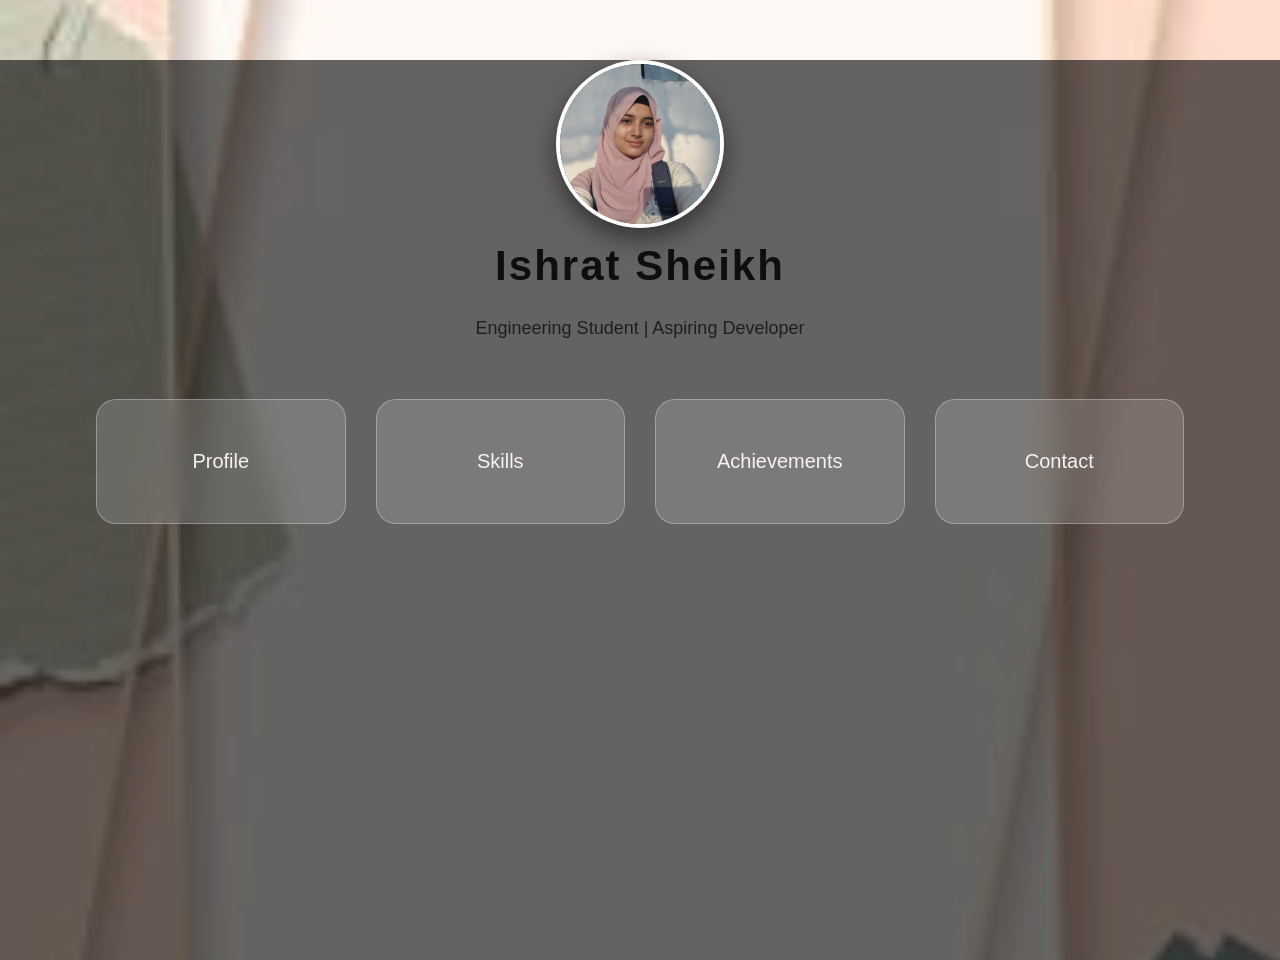
<file: wyu/index.html>
<!DOCTYPE html>
<html>
<head>
    <title>Ishrat Sheikh Portfolio</title>
    <link rel="stylesheet" href="style.css">
</head>
<body>

<div class="overlay"></div>

<!-- Hero Section -->
<div class="hero">
    <img src="profile.jpg" class="profile-pic" alt="Profile Picture">
    <h1 class="main-title">Ishrat Sheikh</h1>
    <p class="subtitle">Engineering Student | Aspiring Developer</p>
</div>

<!-- Cards Section -->
<div class="container">
    <a href="profile.html" class="card">Profile</a>
    <a href="skills.html" class="card">Skills</a>
    <a href="achievements.html" class="card">Achievements</a>
    <a href="contact.html" class="card">Contact</a>
</div>

</body>
</html>
</file>
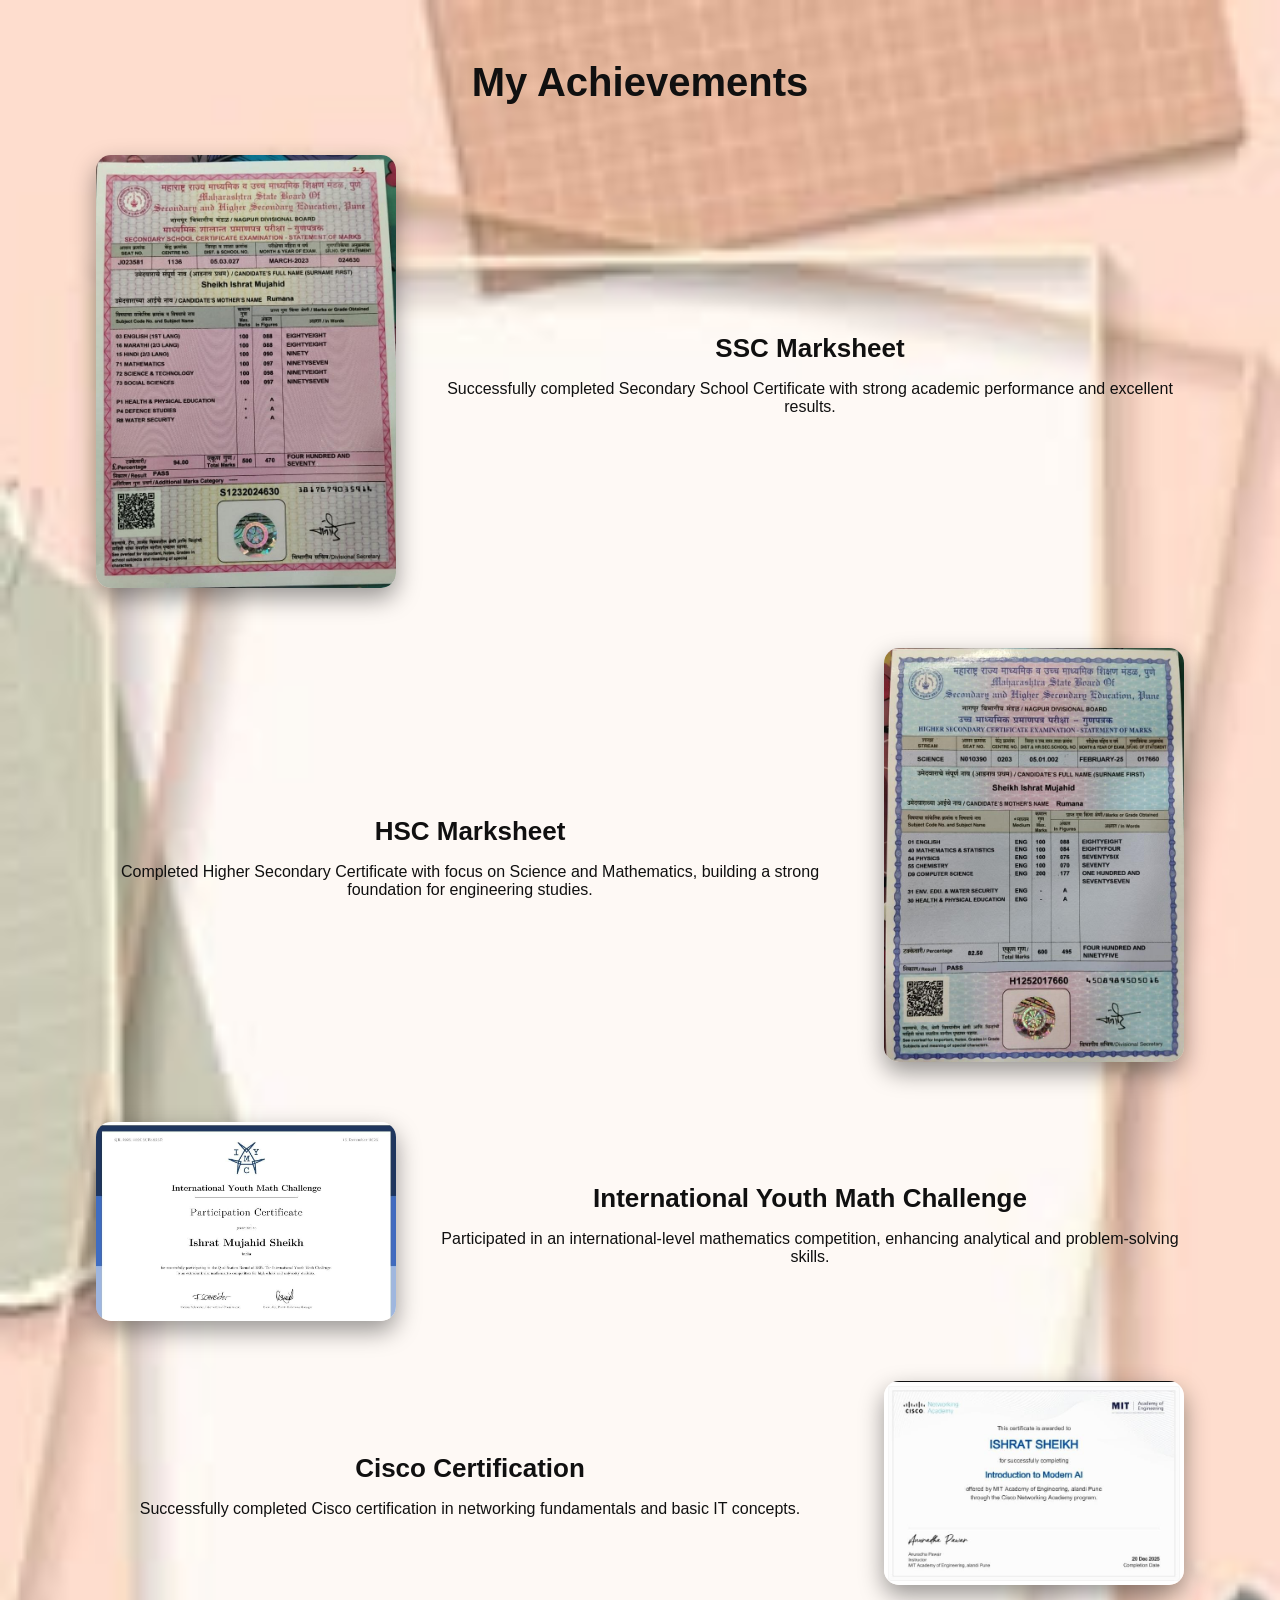
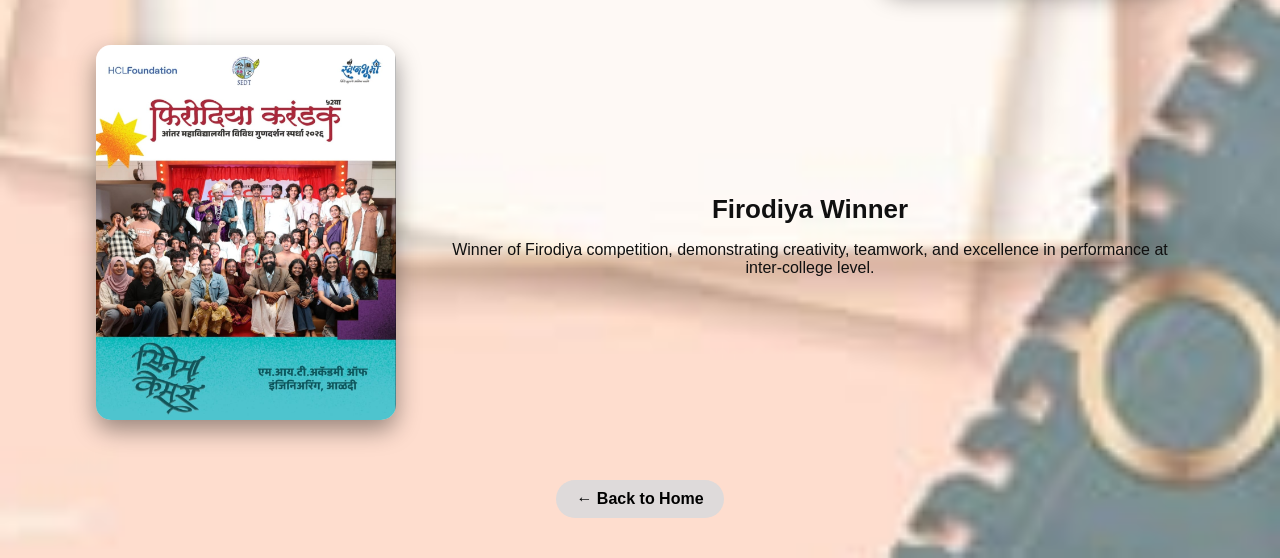
<file: wyu/achievements.html>
<!DOCTYPE html>
<html>
<head>
    <title>Achievements</title>
    <link rel="stylesheet" href="style.css">
</head>
<body>

<div class="achievement-page">

    <h1 class="achievement-title">My Achievements</h1>

    <!-- SSC -->
    <div class="achievement-row">
        <img src="ssc.jpg">
        <div class="achievement-info">
            <h2>SSC Marksheet</h2>
            <p>Successfully completed Secondary School Certificate with strong academic performance and excellent results.</p>
        </div>
    </div>

    <!-- HSC -->
    <div class="achievement-row reverse">
        <img src="hsc.jpg">
        <div class="achievement-info">
            <h2>HSC Marksheet</h2>
            <p>Completed Higher Secondary Certificate with focus on Science and Mathematics, building a strong foundation for engineering studies.</p>
        </div>
    </div>

    <!-- Math Challenge -->
    <div class="achievement-row">
        <img src="iymc.jpg">
        <div class="achievement-info">
            <h2>International Youth Math Challenge</h2>
            <p>Participated in an international-level mathematics competition, enhancing analytical and problem-solving skills.</p>
        </div>
    </div>

    <!-- Cisco -->
    <div class="achievement-row reverse">
        <img src="cisco.jpg">
        <div class="achievement-info">
            <h2>Cisco Certification</h2>
            <p>Successfully completed Cisco certification in networking fundamentals and basic IT concepts.</p>
        </div>
    </div>
<!-- Firodiya Winner -->
<div class="achievement-row">
    <img src="firodiya.jpg">
    <div class="achievement-info">
        <h2>Firodiya Winner</h2>
        <p>
            Winner of Firodiya competition, demonstrating creativity,
            teamwork, and excellence in performance at inter-college level.
        </p>
    </div>
</div>
</div>

    <a href="index.html" class="back-btn">← Back to Home</a>

</body>
</html>
</file>
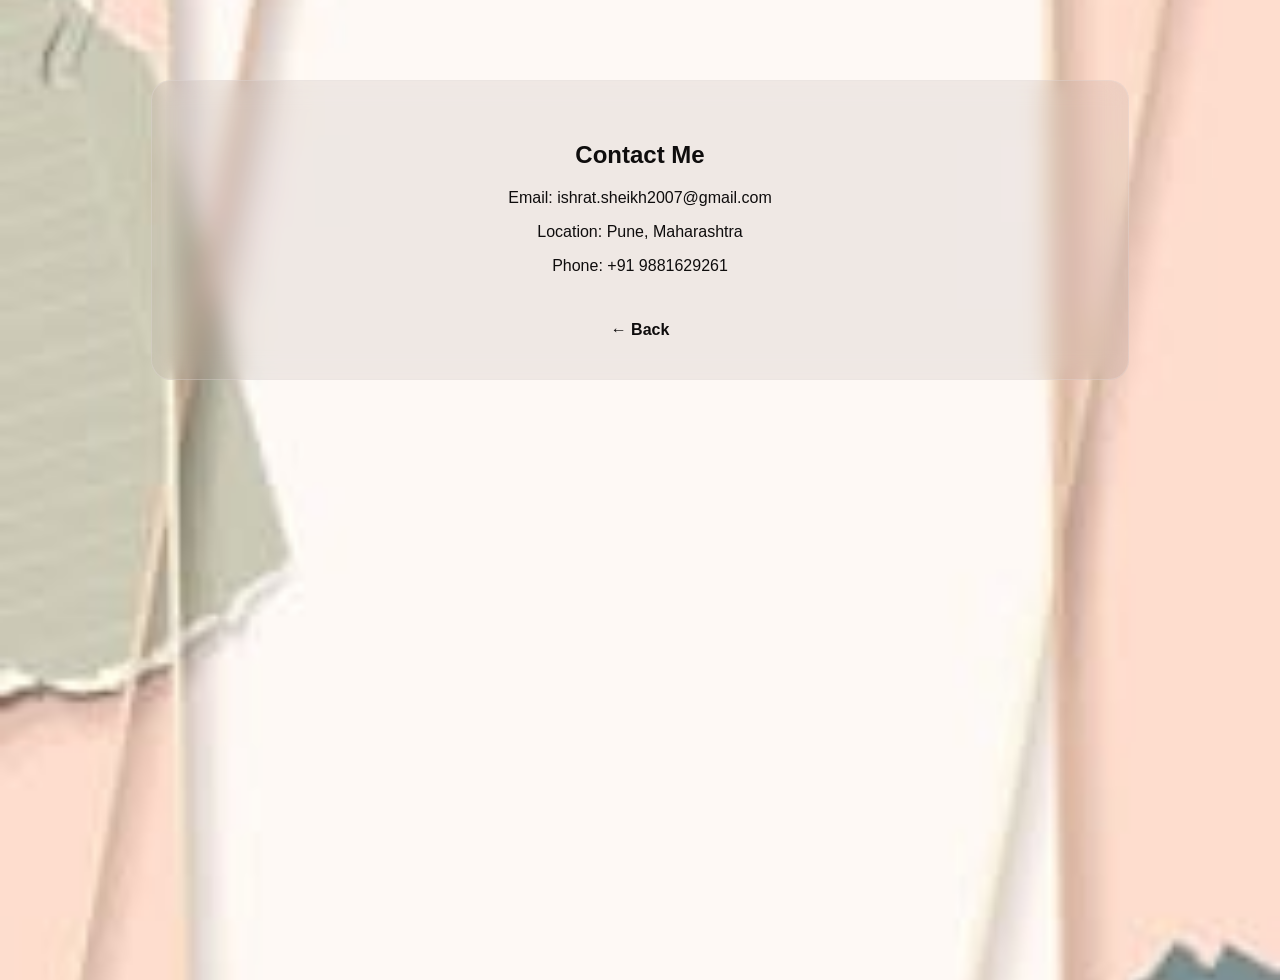
<file: wyu/contact.html>
<!DOCTYPE html>
<html>
<head>
    <title>Contact</title>
    <link rel="stylesheet" href="style.css">
</head>
<body>

<div class="page">
    <h2>Contact Me</h2>

    <p>Email: ishrat.sheikh2007@gmail.com</p>
    <p>Location: Pune, Maharashtra</p>
    <p>Phone: +91 9881629261</p>

    <a href="index.html" class="back">← Back</a>
</div>

</body>
</html>
</file>
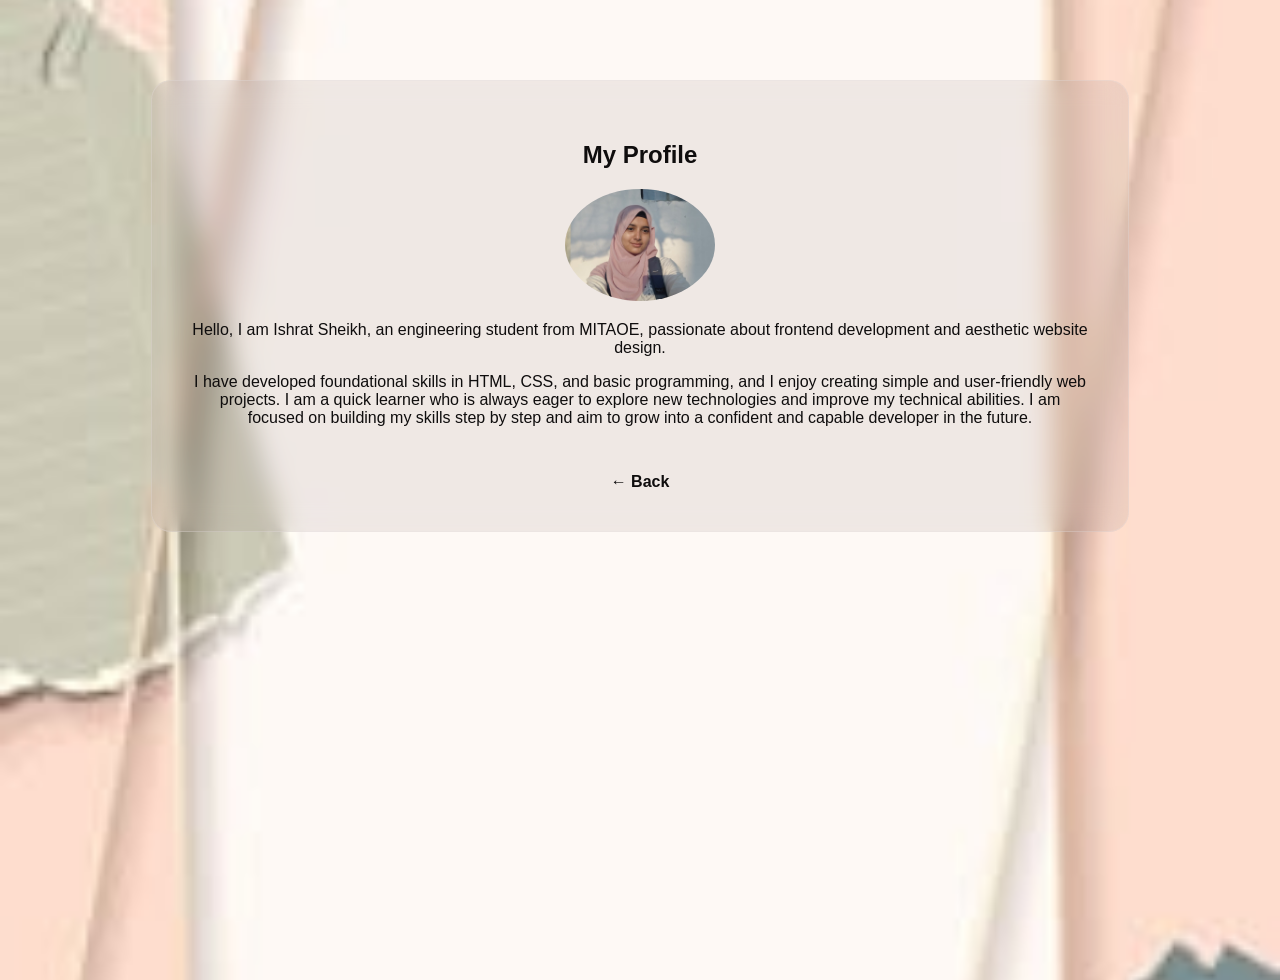
<file: wyu/profile.html>
<!DOCTYPE html>
<html>
<head>
    <title>Profile</title>
    <link rel="stylesheet" href="style.css">
</head>
<body>

<div class="page">
    <h2>My Profile</h2>
    <img src="profile.jpg" class="profile-img">
    <p>
        Hello, I am Ishrat Sheikh, an engineering student from MITAOE, passionate about
        frontend development and aesthetic website design.
    </p>
    <p>
         I have developed foundational skills in HTML, CSS, and basic programming, and I enjoy creating simple and user-friendly web projects. I am a quick learner who is always eager to explore new technologies and improve my technical abilities. I am focused on building my skills step by step and aim to grow into a confident and capable developer in the future.
    </p>
    <a href="index.html" class="back">← Back</a>
</div>

</body>
</html>
</file>
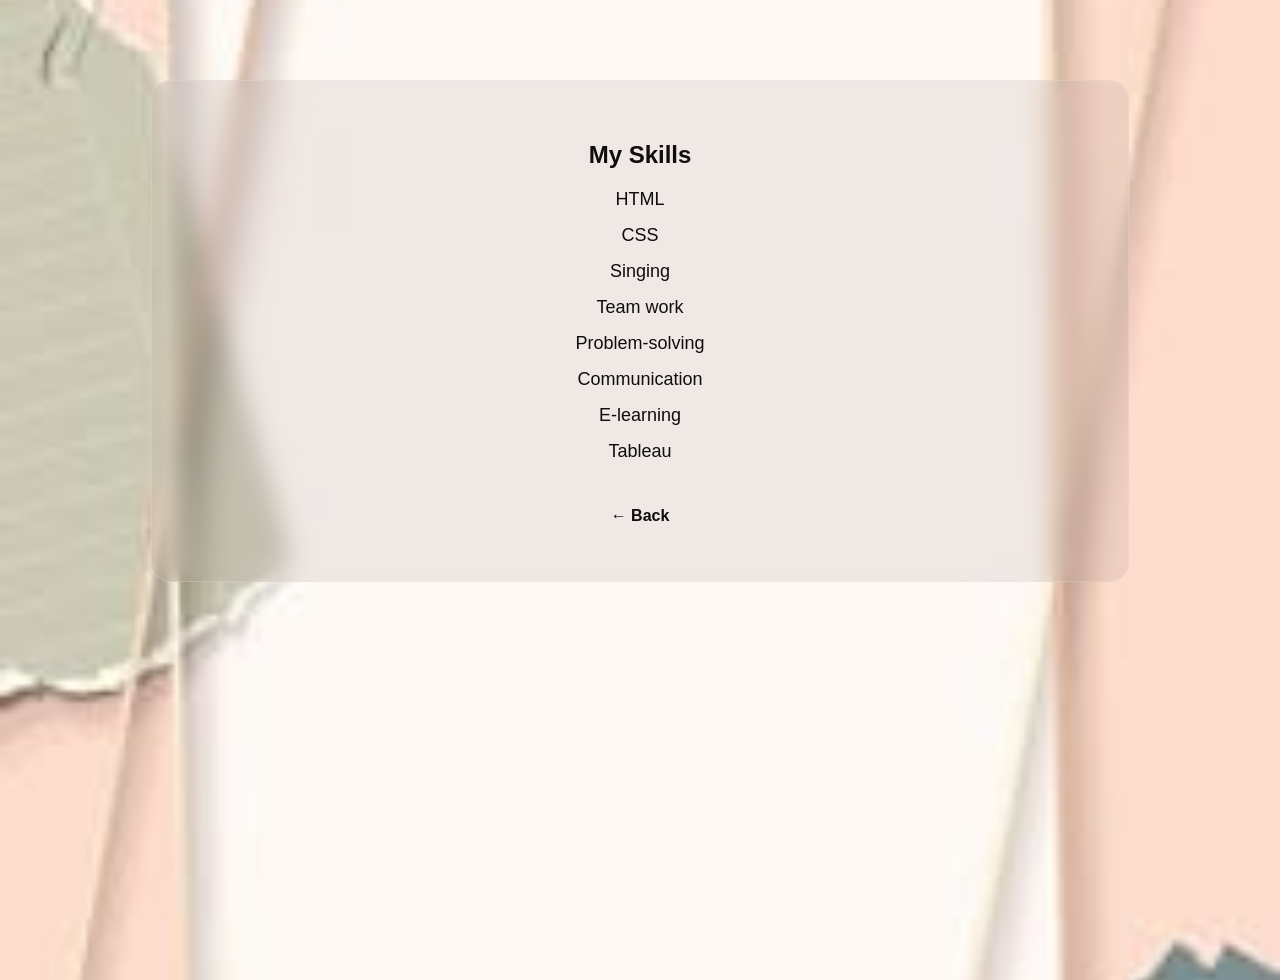
<file: wyu/skills.html>
<!DOCTYPE html>
<html>
<head>
    <title>Skills</title>
    <link rel="stylesheet" href="style.css">
</head>
<body>

<div class="page">
    <h2>My Skills</h2>

    <ul class="skill-list">
        <li>HTML</li>
        <li>CSS</li>
        <li>Singing</li>
        <li>Team work</li>
        <li>Problem-solving</li>
        <li>Communication</li>
        <li>E-learning</li>
        <li>Tableau</li>

    <a href="index.html" class="back">← Back</a>
</div>

</body>
</html>
</file>
<file: wyu/style.css>
body {
    margin: 0;
    font-family: 'Poppins', sans-serif;
    background: url("background.jpg") no-repeat center center/cover;
    min-height: 100vh;
    color: rgb(15, 13, 13);
    text-align: center;
    position: relative;
}

/* Dark overlay */
.overlay {
    position: fixed;
    width: 100%;
    height: 100%;
    background: rgba(0, 0, 0, 0.6);
    z-index: -1;
}

/* Title */
.main-title {
    margin-top: 10px;
    font-size: 42px;
    letter-spacing: 2px;
}

/* Subtitle */
.subtitle {
    font-size: 18px;
    opacity: 0.8;
}

/* Hero Section */
.hero {
    margin-top: 60px;
}

/* Profile Image (FIXED & IMPROVED) */
.profile-pic {
    width: 160px;
    height: 160px;
    border-radius: 50%;   /* FIX: perfect circle */
    object-fit: cover;
    border: 4px solid rgb(255, 255, 255);
    box-shadow: 0 10px 25px rgba(0,0,0,0.5);
}

/* Grid container */
.container {
    display: grid;
    grid-template-columns: repeat(auto-fit, minmax(220px, 1fr));
    gap: 30px;
    width: 85%;
    margin: 60px auto;
}

/* Clickable Cards */
.card {
    background: rgba(255, 255, 255, 0.15);
    backdrop-filter: blur(12px);
    padding: 50px 20px;
    border-radius: 20px;
    text-decoration: none;
    font-size: 20px;
    font-weight: 500;
    color: rgb(246, 242, 242);
    transition: 0.4s ease;
    border: 1px solid rgba(255,255,255,0.3);
}

/* Hover Effect (IMPROVED) */
.card:hover {
    transform: translateY(-10px) scale(1.05);
    background: rgba(101, 77, 77, 0.25);
}

/* Inner Pages */
.page {
    background: rgba(151, 137, 137, 0.15);
    backdrop-filter: blur(12px);
    width: 70%;
    margin: 80px auto;
    padding: 40px;
    border-radius: 20px;
    border: 1px solid rgba(233, 224, 224, 0.3);
}

/* Profile Image (for inner pages) */
.profile-img {
    width: 150px;
    height: 100%;
    border-radius:50%;
    
}

/* Lists */
ul {
    list-style: none;
    padding: 0;
}

ul li {
    margin: 15px 0;
    font-size: 18px;
}

/* Back Button */
.back {
    display: inline-block;
    margin-top: 30px;
    text-decoration: none;
    color: rgb(14, 12, 12);
    font-weight: bold;
}

/* Achievement Grid */
.achievement-grid {
    display: grid;
    grid-template-columns: repeat(auto-fit, minmax(220px, 1fr));
    gap: 25px;
    margin-top: 30px;
}

.achievement-card {
    background: rgba(20, 17, 17, 0.15);
    backdrop-filter: blur(10px);
    padding: 15px;
    border-radius: 15px;
    transition: 0.3s;
}

.achievement-card:hover {
    transform: translateY(-8px);
}

.achievement-card img {
    width: 100%;
    height: 200px;
    object-fit: cover;
    border-radius: 10px;
}

/* Achievement Page Layout */
.achievement-page {
    width: 85%;
    margin: 60px auto;
    color: rgb(16, 16, 16);
}

.achievement-title {
    text-align: center;
    font-size: 40px;
    margin-bottom: 50px;
}

.achievement-row {
    display: flex;
    align-items: center;
    gap: 40px;
    margin-bottom: 60px;
}

.achievement-row img {
    width: 300px;
    border-radius: 15px;
    box-shadow: 0 10px 25px rgba(0,0,0,0.4);
}

.achievement-info {
    flex: 1;
}

.achievement-info h2 {
    margin-bottom: 15px;
    font-size: 26px;
}

.reverse {
    flex-direction: row-reverse;
}

/* Back Button Styled */
.back-btn {
    display: block;
    width: fit-content;
    margin: 40px auto;
    text-decoration: none;
    padding: 10px 20px;
    background: rgb(222, 218, 218);
    color: black;
    border-radius: 20px;
    font-weight: bold;
}
</file>
